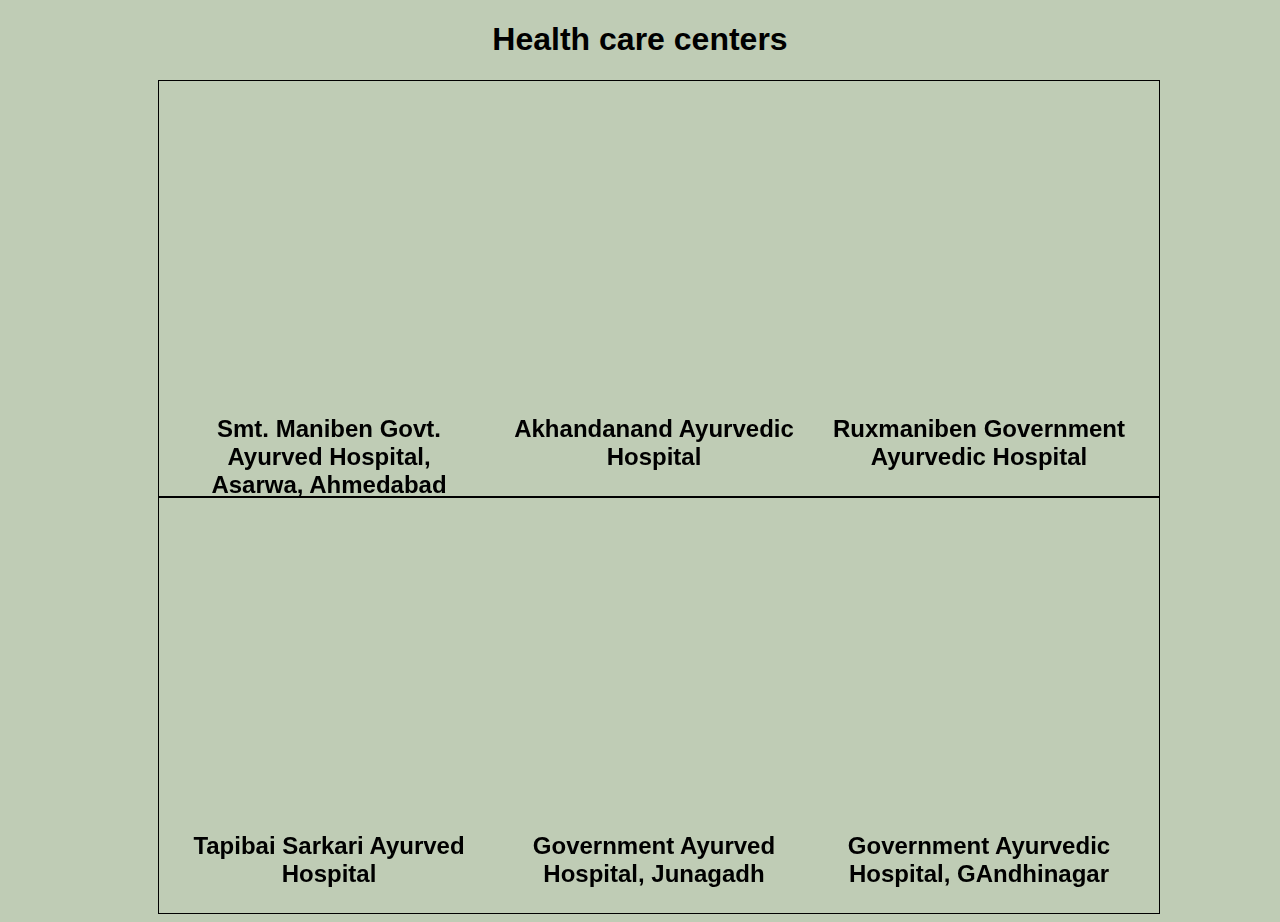
<file: html/healthcare.html>
<!DOCTYPE html>
<html lang="en" dir="ltr">
  <head>
    <meta charset="utf-8">
    <link rel="stylesheet" href="../css/healthcare.css">
    <title></title>
  </head>
  <body>
    <h1>Health care centers</h1>
    <div class="Div1">
      <div class="lodiv">
        <iframe src="https://www.google.com/maps/embed?pb=!1m14!1m8!1m3!1d14684.640446482015!2d72.6088622!3d23.0545909!3m2!1i1024!2i768!4f13.1!3m3!1m2!1s0x395e85ecaf5b5b6d%3A0x3d54d52adaf33353!2sSmt.%20Maniben%20Govt.%20Ayurved%20Hospital%2C%20Asarwa%2C%20Ahmedabad!5e0!3m2!1sen!2sin!4v1684442264449!5m2!1sen!2sin" width="300" height="300" style="border:0;" allowfullscreen="" loading="lazy" referrerpolicy="no-referrer-when-downgrade"></iframe>
        <h2>Smt. Maniben Govt. Ayurved Hospital, Asarwa, Ahmedabad</h2>
      </div>
      <div class="lodiv">
        <iframe src="https://www.google.com/maps/embed?pb=!1m18!1m12!1m3!1d3672.0333856160482!2d72.57755612418207!3d23.02254636633132!2m3!1f0!2f0!3f0!3m2!1i1024!2i768!4f13.1!3m3!1m2!1s0x395e8451a5555555%3A0xe39ff21013293e1b!2sAkhandanand%20Ayurvedic%20Hospital!5e0!3m2!1sen!2sin!4v1684442347289!5m2!1sen!2sin" width="300" height="300" style="border:0;" allowfullscreen="" loading="lazy" referrerpolicy="no-referrer-when-downgrade"></iframe>
        <h2>Akhandanand Ayurvedic Hospital</h2>
      </div>
      <div class="lodiv">
        <iframe src="https://www.google.com/maps/embed?pb=!1m18!1m12!1m3!1d29381.30257669545!2d72.58357291083986!3d22.99942320000001!2m3!1f0!2f0!3f0!3m2!1i1024!2i768!4f13.1!3m3!1m2!1s0x395e8674c81c97db%3A0x94a5cecba4d5d75e!2sRuxmaniben%20Government%20Ayurvedic%20Hospital!5e0!3m2!1sen!2sin!4v1684442404051!5m2!1sen!2sin" width="300" height="300" style="border:0;" allowfullscreen="" loading="lazy" referrerpolicy="no-referrer-when-downgrade"></iframe>
        <h2>Ruxmaniben Government Ayurvedic Hospital</h2>
      </div>
    </div>

    <div class="Div1">
      <div class="lodiv">
        <iframe src="https://www.google.com/maps/embed?pb=!1m18!1m12!1m3!1d3705.246651992995!2d72.13565847414105!3d21.770712961884705!2m3!1f0!2f0!3f0!3m2!1i1024!2i768!4f13.1!3m3!1m2!1s0x395f507e2970a747%3A0xd89cf9aa1cdfcfcc!2sTapibai%20Sarkari%20Ayurved%20Hospital!5e0!3m2!1sen!2sin!4v1684442478203!5m2!1sen!2sin" width="300" height="300" style="border:0;" allowfullscreen="" loading="lazy" referrerpolicy="no-referrer-when-downgrade"></iframe>
        <h2>Tapibai Sarkari Ayurved Hospital</h2>
      </div>
      <div class="lodiv">
        <iframe src="https://www.google.com/maps/embed?pb=!1m18!1m12!1m3!1d950256.3326931809!2d69.31453254687503!3d21.51011699999999!2m3!1f0!2f0!3f0!3m2!1i1024!2i768!4f13.1!3m3!1m2!1s0x3958019830ab07eb%3A0x4de8d1e60c1def42!2sGovernment%20Ayurved%20Hospital!5e0!3m2!1sen!2sin!4v1684442527074!5m2!1sen!2sin" width="300" height="300" style="border:0;" allowfullscreen="" loading="lazy" referrerpolicy="no-referrer-when-downgrade"></iframe>
        <h2>Government Ayurved Hospital, Junagadh</h2>
      </div>
      <div class="lodiv">
        <iframe src="https://www.google.com/maps/embed?pb=!1m18!1m12!1m3!1d3666.1926698746224!2d72.65163737418929!3d23.23607490832925!2m3!1f0!2f0!3f0!3m2!1i1024!2i768!4f13.1!3m3!1m2!1s0x395c2b9f3fffffff%3A0xf2e13d2621506987!2sGovernment%20Ayurvedic%20Hospital!5e0!3m2!1sen!2sin!4v1684442567930!5m2!1sen!2sin" width="300" height="300" style="border:0;" allowfullscreen="" loading="lazy" referrerpolicy="no-referrer-when-downgrade"></iframe>
        <h2>Government Ayurvedic Hospital, GAndhinagar</h2>
      </div>
    </div>
  </body>
</html>
</file>
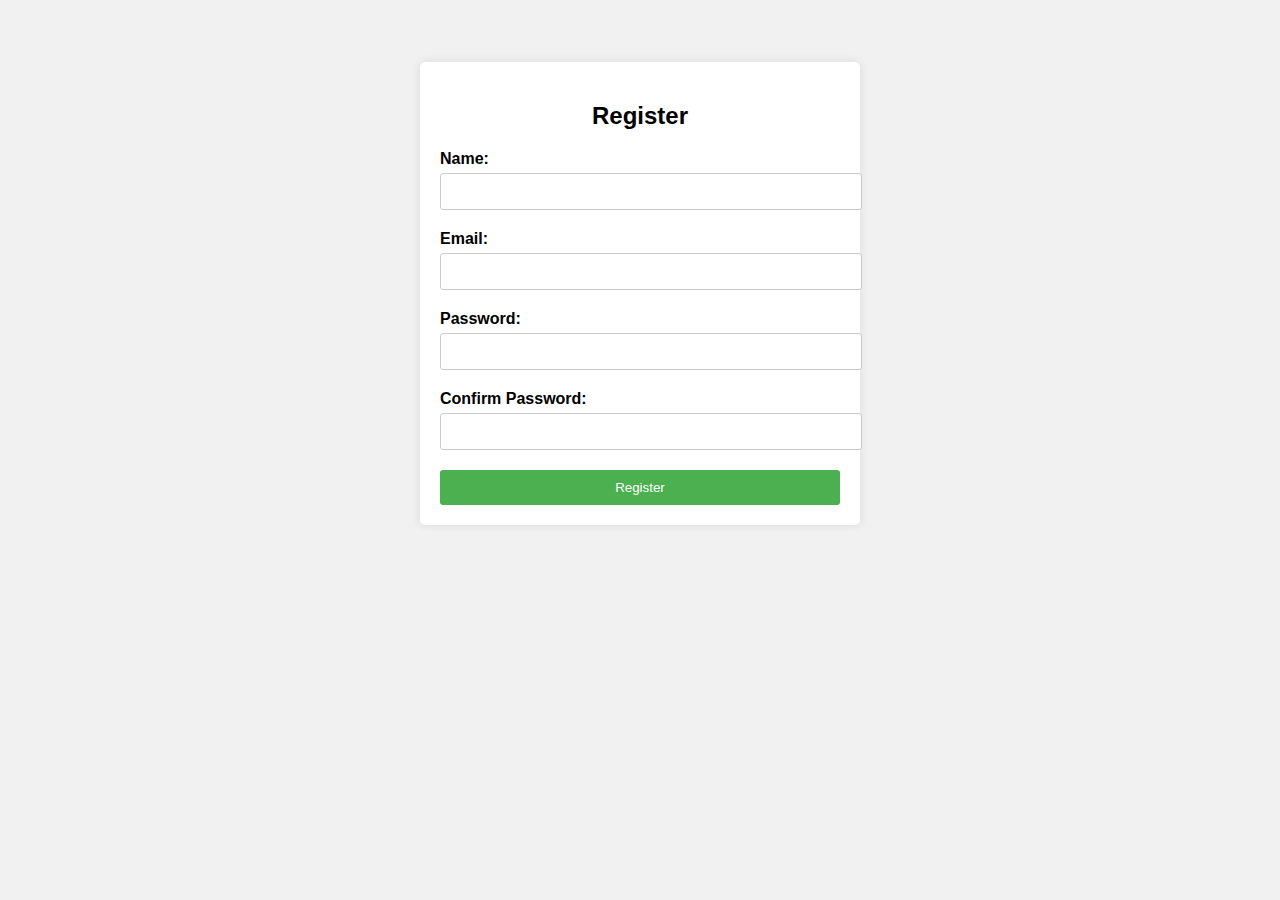
<file: html/register.html>
<!DOCTYPE html>
<html>
<head>
  <title>Registration Page</title>
  <style>
    body {
      font-family: Arial, sans-serif;
      background-color: #f1f1f1;
    }

    .container {
      max-width: 400px;
      margin: 0 auto;
      padding: 20px;
      background-color: #ffffff;
      border-radius: 5px;
      box-shadow: 0 0 10px rgba(0, 0, 0, 0.1);
    }

    h2 {
      text-align: center;
    }

    .form-group {
      margin-bottom: 20px;
    }

    label {
      display: block;
      font-weight: bold;
      margin-bottom: 5px;
    }

    input[type="text"],
    input[type="password"] {
      width: 100%;
      padding: 10px;
      border-radius: 3px;
      border: 1px solid #cccccc;
    }

    .btn {
      display: block;
      width: 100%;
      padding: 10px;
      text-align: center;
      background-color: #4CAF50;
      color: #ffffff;
      border: none;
      border-radius: 3px;
      cursor: pointer;
    }
  </style>
</head>
<body>
  <br>
  <br>
  <br>
  <div class="container">
    <h2>Register</h2>
    <form>
      <div class="form-group">
        <label for="username">Name:</label>
        <input type="text" id="username" name="username" required>
      </div>
      <div class="form-group">
        <label for="email">Email:</label>
        <input type="text" id="email" name="email" required>
      </div>
      <div class="form-group">
        <label for="password">Password:</label>
        <input type="password" id="password" name="password" required>
      </div>
      <div class="form-group">
        <label for="confirm-password">Confirm Password:</label>
        <input type="password" id="confirm-password" name="confirm-password" required>
      </div>
      <button type="submit" class="btn">Register</button>
    </form>
  </div>
</body>
</html>
</file>
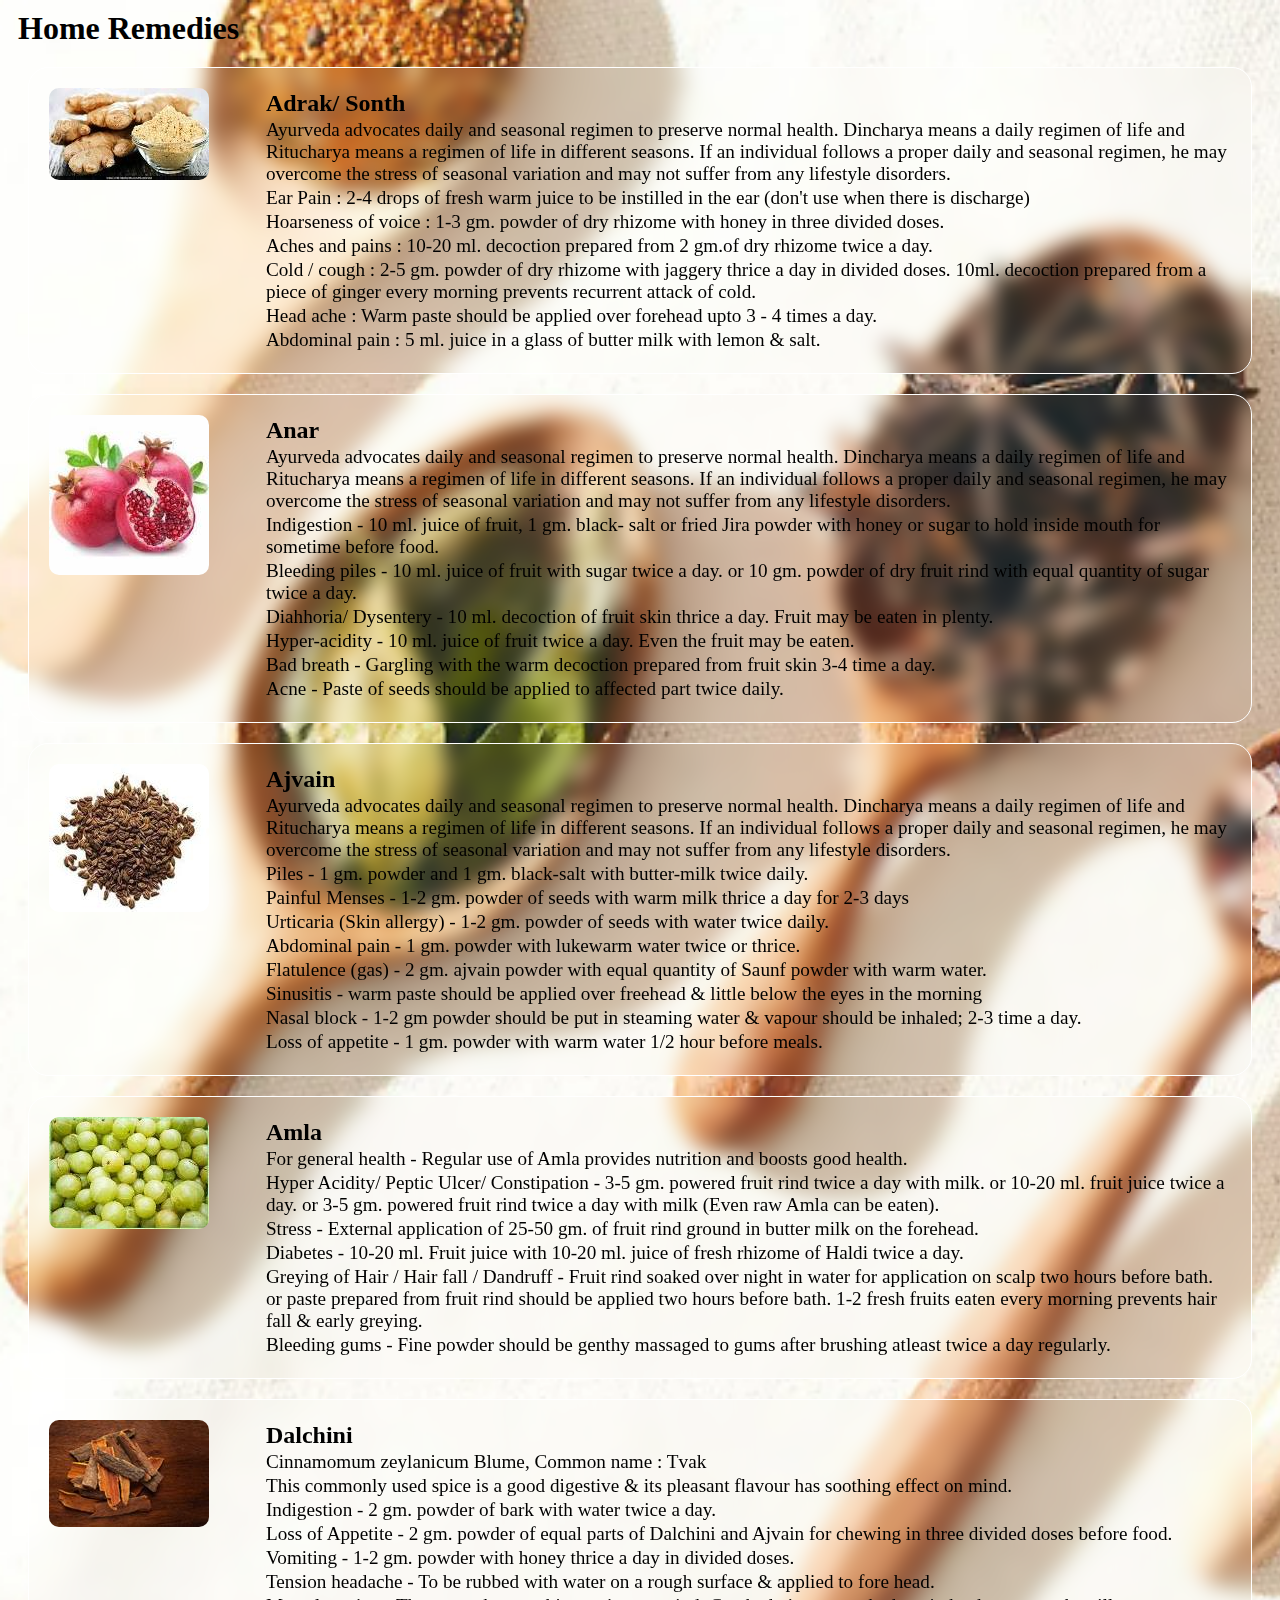
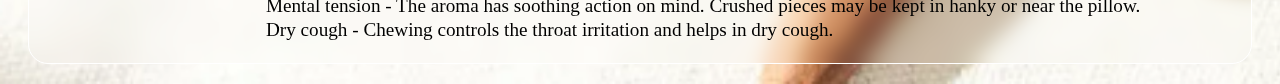
<file: html/remidies.html>
<!DOCTYPE html>
<html lang="en" dir="ltr">
  <head>
    <meta charset="utf-8">
    <title></title>
    <link rel="stylesheet" href="../css/remidies.css">
  </head>
  <body>
    <h1>Home Remedies</h1>
      <!-- outer div -->
    <div class="outer">
      <!-- Inner object -->
      <div class="inner">
        <!-- div 1 for image -->
        <div class="div1">
          <img class="ima" src="../Remidies-img/Adrak.jpg" alt="">
        </div>
        <!-- div 2 for content -->
        <div class="div2">
          <h2>Adrak/ Sonth </h2>
          <p>Ayurveda advocates daily and seasonal regimen to preserve normal health. Dincharya means a daily regimen of life and Ritucharya means a regimen of life in different seasons. If an individual follows a proper daily and seasonal regimen, he may overcome the stress of seasonal variation and may not suffer from any lifestyle disorders.</p>
          <p>Ear Pain : 2-4 drops of fresh warm juice to be instilled in the ear (don't use when there is discharge)</p>
          <p>Hoarseness of voice : 1-3 gm. powder of dry rhizome with honey in three divided doses.</p>
          <p>Aches and pains : 10-20 ml. decoction prepared from 2 gm.of dry rhizome twice a day.</p>
          <p>Cold / cough : 2-5 gm. powder of dry rhizome with jaggery thrice a day in divided doses. 10ml. decoction prepared from a piece of ginger every morning prevents recurrent attack of cold.</p>
          <p>Head ache : Warm paste should be applied over forehead upto 3 - 4 times a day.</p>
          <p>Abdominal pain : 5 ml. juice in a glass of butter milk with lemon & salt.</p>
          </div>
      </div>

      <div class="inner">
        <!-- div 1 for image -->
        <div class="div1">
          <img class="ima" src="../Remidies-img/Anar.jpg" alt="">
        </div>
        <!-- div 2 for content -->
        <div class="div2">
          <h2>Anar </h2>
          <p>Ayurveda advocates daily and seasonal regimen to preserve normal health. Dincharya means a daily regimen of life and Ritucharya means a regimen of life in different seasons. If an individual follows a proper daily and seasonal regimen, he may overcome the stress of seasonal variation and may not suffer from any lifestyle disorders.</p>
          <p>Indigestion - 10 ml. juice of fruit, 1 gm. black- salt or fried Jira powder with honey or sugar to hold inside mouth for sometime before food.</p>
          <p>Bleeding piles - 10 ml. juice of fruit with sugar twice a day. or 10 gm. powder of dry fruit rind with equal quantity of sugar twice a day.</p>
          <p>Diahhoria/ Dysentery - 10 ml. decoction of fruit skin thrice a day. Fruit may be eaten in plenty.</p>
          <p>Hyper-acidity - 10 ml. juice of fruit twice a day. Even the fruit may be eaten.</p>
          <p>Bad breath - Gargling with the warm decoction prepared from fruit skin 3-4 time a day.</p>
          <p>Acne - Paste of seeds should be applied to affected part twice daily.</p>
        </div>
      </div>

      <div class="inner">
        <!-- div 1 for image -->
        <div class="div1">
          <img class="ima" src="../Remidies-img/Ajvain.jpg" alt="">
        </div>
        <!-- div 2 for content -->
        <div class="div2">
          <h2>Ajvain </h2>
          <p>Ayurveda advocates daily and seasonal regimen to preserve normal health. Dincharya means a daily regimen of life and Ritucharya means a regimen of life in different seasons. If an individual follows a proper daily and seasonal regimen, he may overcome the stress of seasonal variation and may not suffer from any lifestyle disorders.</p>
          <p>Piles - 1 gm. powder and 1 gm. black-salt with butter-milk twice daily.</p>
          <p>Painful Menses - 1-2 gm. powder of seeds with warm milk thrice a day for 2-3 days</p>
          <p>Urticaria (Skin allergy) - 1-2 gm. powder of seeds with water twice daily.</p>
          <p>Abdominal pain - 1 gm. powder with lukewarm water twice or thrice.</p>
          <p>Flatulence (gas) -  2 gm. ajvain powder with equal quantity of Saunf powder with warm water.</p>
          <p>Sinusitis - warm paste should be applied over freehead & little below the eyes in the morning</p>
          <p>Nasal block - 1-2 gm powder should be put in steaming water & vapour should be inhaled; 2-3 time a day.</p>
          <p>Loss of appetite -  1 gm. powder with warm water 1/2 hour before meals.</p>
        </div>
      </div>

      <div class="inner">
        <!-- div 1 for image -->
        <div class="div1">
          <img class="ima" src="../Remidies-img/Amla.jpg" alt="">
        </div>
        <!-- div 2 for content -->
        <div class="div2">
          <h2>Amla </h2>
          <p>For general health - Regular use of Amla provides nutrition and boosts good health.</p>
          <p>Hyper Acidity/ Peptic Ulcer/ Constipation - 3-5 gm. powered fruit rind twice a day with milk. or 10-20 ml. fruit juice twice a day. or 3-5 gm. powered fruit rind twice a day with milk (Even raw Amla can be eaten).</p>
          <p>Stress - External application of 25-50 gm. of fruit rind ground in butter milk on the forehead.</p>
          <p>Diabetes - 10-20 ml. Fruit juice with 10-20 ml. juice of fresh rhizome of Haldi twice a day.</p>
          <p>Greying of Hair / Hair fall / Dandruff - Fruit rind soaked over night in water for application on scalp two hours before bath. or paste prepared from fruit rind should be applied two hours before bath. 1-2 fresh fruits eaten every morning prevents hair fall & early greying.</p>
          <p>Bleeding gums - Fine powder should be genthy massaged to gums after brushing atleast twice a day regularly.</p>
        </div>
      </div>

      <div class="inner">
        <!-- div 1 for image -->
        <div class="div1">
          <img class="ima" src="../Remidies-img/Dalchini.jpg" alt="">
        </div>
        <!-- div 2 for content -->
        <div class="div2">
          <h2>Dalchini</h2>
          <p>Cinnamomum zeylanicum Blume, Common name : Tvak</p>
          <p>This commonly used spice is a good digestive & its pleasant flavour has soothing effect on mind.</p>
          <p>Indigestion - 2 gm. powder of bark with water twice a day.</p>
          <p>Loss of Appetite - 2 gm. powder of equal parts of Dalchini and Ajvain for chewing in three divided doses before food.</p>
          <p>Vomiting - 1-2 gm. powder with honey thrice a day in divided doses.</p>
          <p>Tension headache - To be rubbed with water on a rough surface & applied to fore head.</p>
          <p>Mental tension - The aroma has soothing action on mind. Crushed pieces may be kept in hanky or near the pillow.</p>
          <p>Dry cough - Chewing controls the throat irritation and helps in dry cough.</p>
        </div>
      </div>

    </div>
  </body>
</html>
</file>
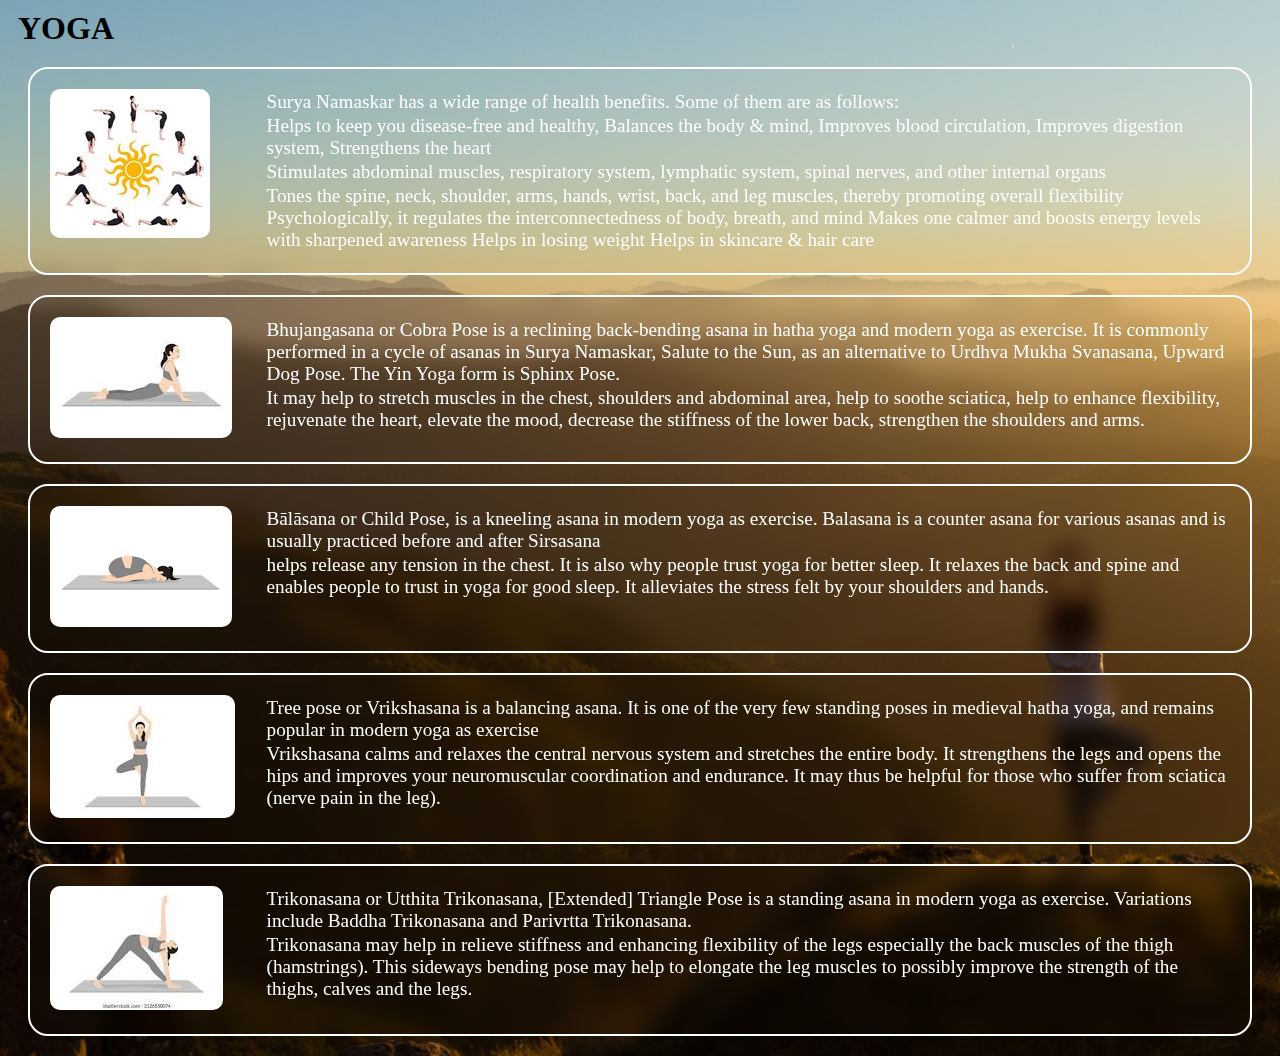
<file: html/yoga.html>
<!DOCTYPE html>
<html lang="en" dir="ltr">
  <head>
    <meta charset="utf-8">
    <title></title>
    <link rel="stylesheet" href="../css/yoga.css">
  </head>
  <body>
    <h1>YOGA</h1>
    <!-- outer div -->
    <div class="outer">
      <!-- Inner object -->
      <div class="inner">
        <!-- div 1 for image -->
        <div class="div1">
          <a href="https://www.youtube.com/watch?v=1xRX1MuoImw">
          <img class="ima" src="../yoga-img/Suryanamaskar.jpg" alt=""></a>
        </div>
        <!-- div 2 for content -->
        <div class="div2">
            <p>Surya Namaskar has a wide range of health benefits. Some of them are as follows:</p>
            <p>Helps to keep you disease-free and healthy, Balances the body & mind, Improves blood circulation, Improves digestion system, Strengthens the heart</p>
            <p>Stimulates abdominal muscles, respiratory system, lymphatic system, spinal nerves, and other internal organs</p>
            <p>Tones the spine, neck, shoulder, arms, hands, wrist, back, and leg muscles, thereby promoting overall flexibility Psychologically, it regulates the interconnectedness of body, breath, and mind Makes one calmer and boosts energy levels with sharpened awareness Helps in losing weight Helps in skincare & hair care</p>
        </div>
      </div>
      <div class="inner">
        <!-- div 1 for image -->
        <div class="div1">
          <a href="https://www.youtube.com/watch?v=fOdrW7nf9gw">
          <img class="ima" src="../yoga-img/Bhujangasana.jpg" alt=""></a>
        </div>
        <!-- div 2 for content -->
        <div class="div2">
            <p>Bhujangasana or Cobra Pose is a reclining back-bending asana in hatha yoga and modern yoga as exercise. It is commonly performed in a cycle of asanas in Surya Namaskar, Salute to the Sun, as an alternative to Urdhva Mukha Svanasana, Upward Dog Pose. The Yin Yoga form is Sphinx Pose.</p>
            <p>It may help to stretch muscles in the chest, shoulders and abdominal area, help to soothe sciatica, help to enhance flexibility, rejuvenate the heart, elevate the mood, decrease the stiffness of the lower back, strengthen the shoulders and arms.</p>
            </div>
      </div>
      <div class="inner">
        <!-- div 1 for image -->
        <div class="div1">
          <a href="https://www.youtube.com/watch?v=2MJGg-dUKh0">
          <img class="ima" src="../yoga-img/Balasana.png" alt=""></a>
        </div>
        <!-- div 2 for content -->
        <div class="div2">
            <p>Bālāsana or Child Pose, is a kneeling asana in modern yoga as exercise. Balasana is a counter asana for various asanas and is usually practiced before and after Sirsasana</p>
            <p>helps release any tension in the chest. It is also why people trust yoga for better sleep. It relaxes the back and spine and enables people to trust in yoga for good sleep. It alleviates the stress felt by your shoulders and hands.</p>
          </div>
      </div>
      <div class="inner">
        <!-- div 1 for image -->
        <div class="div1">
          <a href="https://www.youtube.com/watch?v=Dic293YNJI8">
          <img class="ima" src="../yoga-img/Vrikshasana.jpg" alt=""></a>
        </div>
        <!-- div 2 for content -->
        <div class="div2">
          <p>Tree pose or Vrikshasana is a balancing asana. It is one of the very few standing poses in medieval hatha yoga, and remains popular in modern yoga as exercise</p>
          <p>Vrikshasana calms and relaxes the central nervous system and stretches the entire body. It strengthens the legs and opens the hips and improves your neuromuscular coordination and endurance. It may thus be helpful for those who suffer from sciatica (nerve pain in the leg).</p>
            </div>
      </div>
      <div class="inner">
        <!-- div 1 for image -->
        <div class="div1">
          <a href="https://www.youtube.com/watch?v=S6gB0QHbWFE">
          <img class="ima" src="../yoga-img/trikonasana.jpg" alt=""></a>
        </div>
        <!-- div 2 for content -->
        <div class="div2">
          <p>Trikonasana or Utthita Trikonasana, [Extended] Triangle Pose is a standing asana in modern yoga as exercise. Variations include Baddha Trikonasana and Parivrtta Trikonasana.</p>
          <p>Trikonasana may help in relieve stiffness and enhancing flexibility of the legs especially the back muscles of the thigh (hamstrings). This sideways bending pose may help to elongate the leg muscles to possibly improve the strength of the thighs, calves and the legs.</p>
          </div>


      </div>
    </div>
  </body>
</html>
</file>
<file: css/healthcare.css>
body{
  background-color: #BFCCB5;
  text-align: center;
  font-family: sans-serif;
}
.Div1{
  width: 1000px;
  margin-left: 150px;
  margin-right: 20px;
  text-align: center;
  display: flex;
  border: 1px solid black;
}

.lodiv{
  text-align: center;
  padding: 5px;
  margin-top: 5px;
  margin-left: 15px;
  width: 300px;
  display: inline-block;
  height: 400px;
}
</file>
<file: css/remidies.css>
h1{
  margin: 10px;
}
h2{
  margin:2px;
}
body{
  background-image: url(../Imagies/rem.png);
  background-size: cover;
  background-repeat: no-repeat;
}

.inner{
  display: flex;
  border: 1px solid white;
  border-radius: 20px;
  backdrop-filter: blur(10px);

  padding: 20px;
  margin: 20px;
}
.div1{
  flex-basis: 20%;
}
.ima{
  border-radius: 10px;
  cursor: pointer;
}
.div2{
  flex-basis: 90%;
}
p{
  font-size: 1.2rem;
  margin: 2px;
}
</file>
<file: css/yoga.css>
body{
  background-image: url(../Imagies/yogaback2.jpg);
  background-size: cover;
  background-repeat: no-repeat;
  /* background-position: center; */
  /* width: 100%; */
}
.inner{
  display: flex;
  border: 2px solid white;
  border-radius: 20px;
  backdrop-filter: blur(10px);

  padding: 20px;
  margin: 20px;
}
h1{
  margin: 10px;
}
.div1{
  flex-basis: 20%;
}
.ima{
  border-radius: 10px;
  cursor: pointer;
}
.div2{
  flex-basis: 90%;
  color: white;
}
p{
  font-size: 1.2rem;
  margin: 2px;
}
</file>
